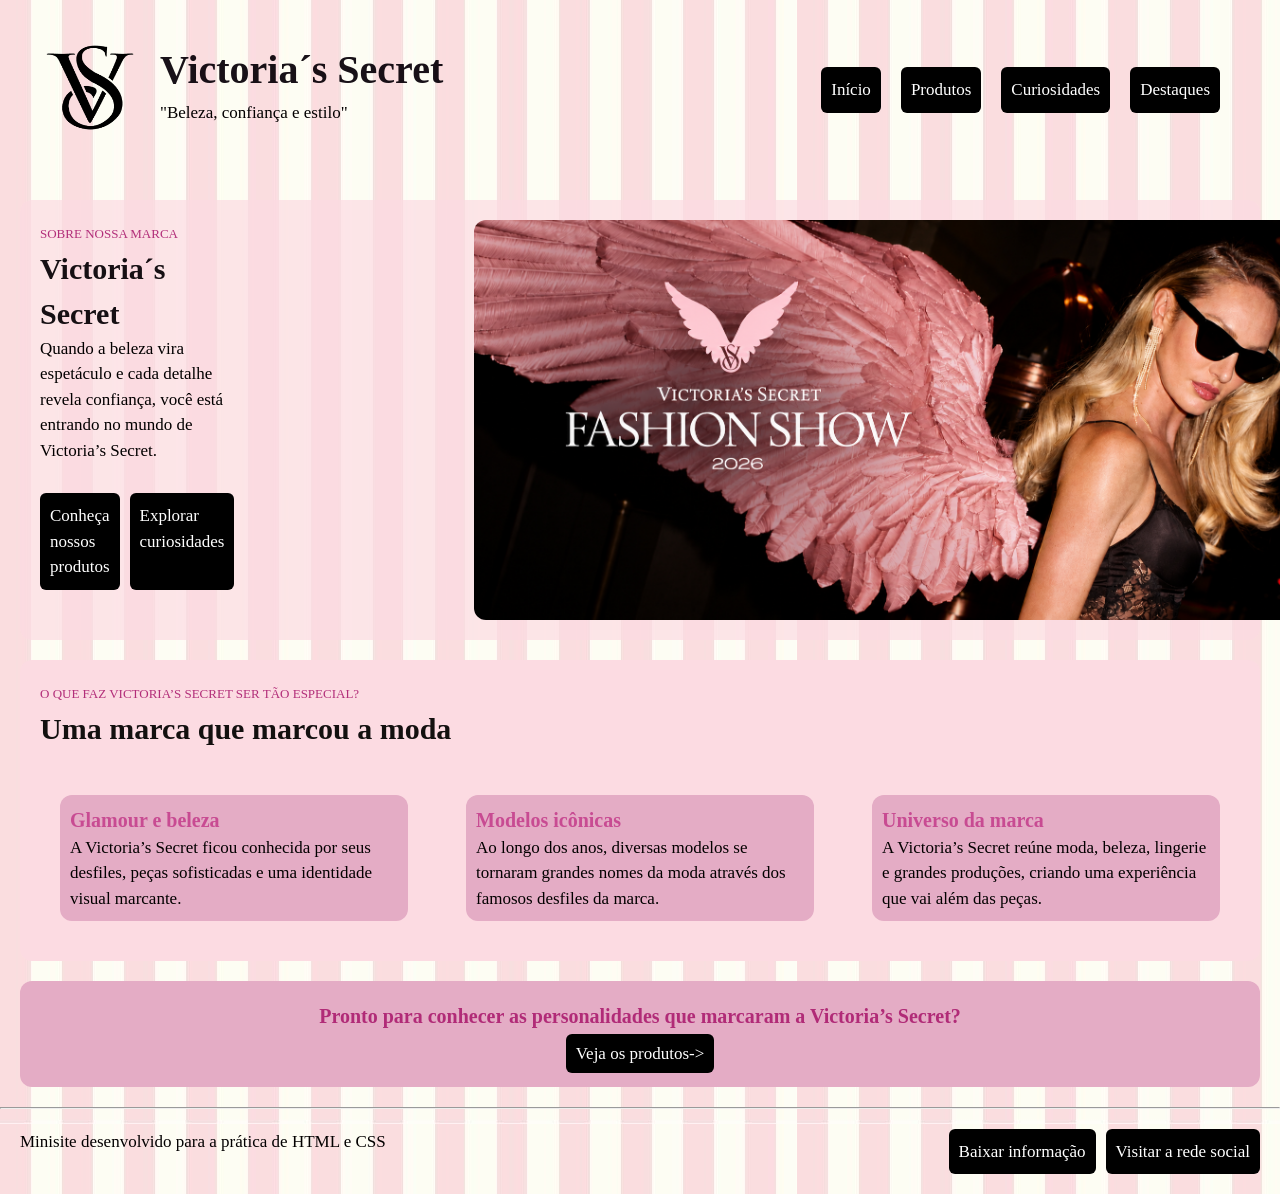
<file: index.html>
<!doctype html>
<html>
    <head>
        <meta charset="UTF-8" />
        <title>AULA DE LINK</title>
        <link rel="stylesheet" href="css/style.css" />
    </head>
    <body>
        <header>
            <section id="logo">
                <img src="./assets/img/logo.png" />
                <section id="logo-titulo">
                    <h1 id="titulo"><strong>Victoria´s Secret</strong></h1>
                    <p>"Beleza, confiança e estilo"</p>
                </section>
            </section>
            <section id="item">
                <a class="itens" href="./index.html">Início</a>
                <a class="itens" href="./pages/produtos.html">Produtos</a>
                <a class="itens" href="./pages/curiosidades.html">Curiosidades</a>
                <a href="#destaques">Destaques</a>
            </section>
        </header>

        <main>
            <section id="destaques">
                <article>
                    <span class="textinho">SOBRE NOSSA MARCA</span>
                    <h2>Victoria´s Secret</h2>
                    <p>
                        Quando a beleza vira espetáculo e cada detalhe revela confiança, você está
                        entrando no mundo de Victoria’s Secret.
                    </p>

                    <article id="acesso">
                        <a href="pages/produtos.html">Conheça nossos produtos</a>
                        <a href="pages/curiosidades.html">Explorar curiosidades</a>
                    </article>
                </article>
                <img src="./assets/img/menina.png" />
            </section>
            <section id="importancia">
                <article id="importancia-texto">
                    <span class="textinho">O que faz Victoria’s Secret ser tão especial?</span>
                    <h2>Uma marca que marcou a moda</h2>
                </article>
                <section id="motivos">
                    <article class="motivos1">
                        <h3>Glamour e beleza</h3>
                        <p>
                            A Victoria’s Secret ficou conhecida por seus desfiles, peças
                            sofisticadas e uma identidade visual marcante.
                        </p>
                    </article>
                    <article class="motivos1">
                        <h3>Modelos icônicas</h3>
                        <p>
                            Ao longo dos anos, diversas modelos se tornaram grandes nomes da moda
                            através dos famosos desfiles da marca.
                        </p>
                    </article>
                    <article class="motivos1">
                        <h3>Universo da marca</h3>
                        <p>
                            A Victoria’s Secret reúne moda, beleza, lingerie e grandes produções,
                            criando uma experiência que vai além das peças.
                        </p>
                    </article>
                </section>
            </section>
            <section id="caminho-produtos">
                <p class="textinho"></p>
                <h3>Pronto para conhecer as personalidades que marcaram a Victoria’s Secret?</h3>
                <a href="pages/produtos.html">Veja os produtos-></a>
            </section>
        </main>
        <hr />
        <footer id="rodape">
            <p>Minisite desenvolvido para a prática de HTML e CSS</p>
            <article id="Guias">
                <a href="assets/files/DESFILE.png" download>Baixar informação</a>
                <a
                    href="https://www.instagram.com/victoriassecret/"
                    target="_blank"
                    rel="noreferrer">
                    Visitar a rede social
                </a>
            </article>
        </footer>
    </body>
</html>
</file>
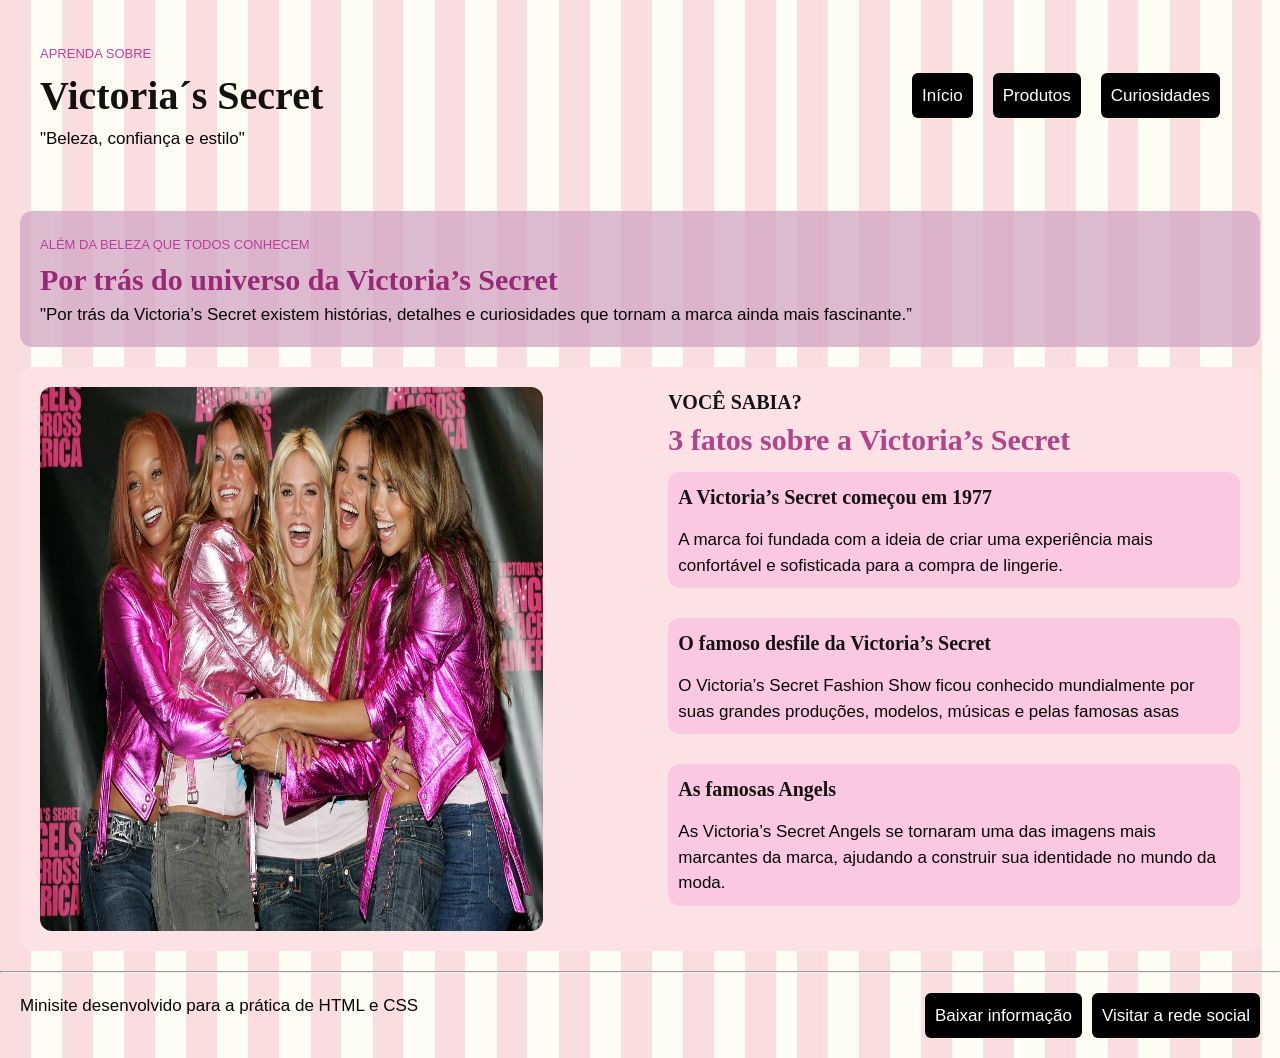
<file: pages/curiosidades.html>
<!DOCTYPE html>
<html>
    <head>
        <meta charset="UTF-8" />
        <title>AULA DE LINK</title>
        <link rel="stylesheet" href="../css/curiosidade.css" />
    </head>
    <body>
        <header>
            <section id="Aprenda">
                <span class="textinho">Aprenda sobre</span>
                <h1 id="titulo"><strong>Victoria´s Secret</strong></h1>
                <p>"Beleza, confiança e estilo"</p>
            </section>
            <section id="item">
                <a class= "itens" href="../index.html">Início</a>
                <a class= "itens" href="produtos.html"> Produtos</a>
                <a class= "itens" href="curiosidades.html"> Curiosidades</a>
            </section>
        </header>
        <main>
            <section id="Alem">
              <article>
                <span class="textinho">ALÉM DA BELEZA QUE TODOS CONHECEM</span>
                <h2> Por trás do universo da Victoria’s Secret</h2>
                <p>"Por trás da Victoria’s Secret existem histórias, detalhes e curiosidades que tornam a marca ainda mais fascinante.”</p>
             </article>
            </section>
            <section id="curiosidades">
                <article>
                <img id="tordo" src="../assets/img/curiosidades.png"  alt="meninas" />
                </article>
                <section id="VS">
                    <article>
                        <h3> VOCÊ SABIA? </h3>
                        <h2> 3 fatos sobre a Victoria’s Secret</h2>
                    </article>
                    <article class="fatos">
                        <h3 class="contexto">A Victoria’s Secret começou em 1977</h3>
                        <p>A marca foi fundada com a ideia de criar uma experiência mais confortável e sofisticada para a compra de lingerie.</p>
                    </article>
                    <article class="fatos">
                        <h3 class="contexto">O famoso desfile da Victoria’s Secret</h3>
                        <p>O Victoria’s Secret Fashion Show ficou conhecido mundialmente por suas grandes produções, modelos, músicas e pelas famosas asas</p>
                    </article>
                    <article class="fatos">
                         <h3 class="contexto">As famosas Angels</h3>
                         <p>As Victoria’s Secret Angels se tornaram uma das imagens mais marcantes da marca, ajudando a construir sua identidade no mundo da moda.</p>
                    </article>
                </section>
            </section>
        </main>
        <hr>
       <footer id="rodape">
                <p>Minisite desenvolvido para a prática de HTML e CSS</p>
                <article id="Guias">
                <a href="../assets/files/DESFILE.png" download> Baixar informação</a>
                <a href="https://www.instagram.com/victoriassecret/"
                target="_blank"
                rel="noreferrer">
                Visitar a rede social</a>
                </article>
            </footer>
    </body>

</html>
</file>
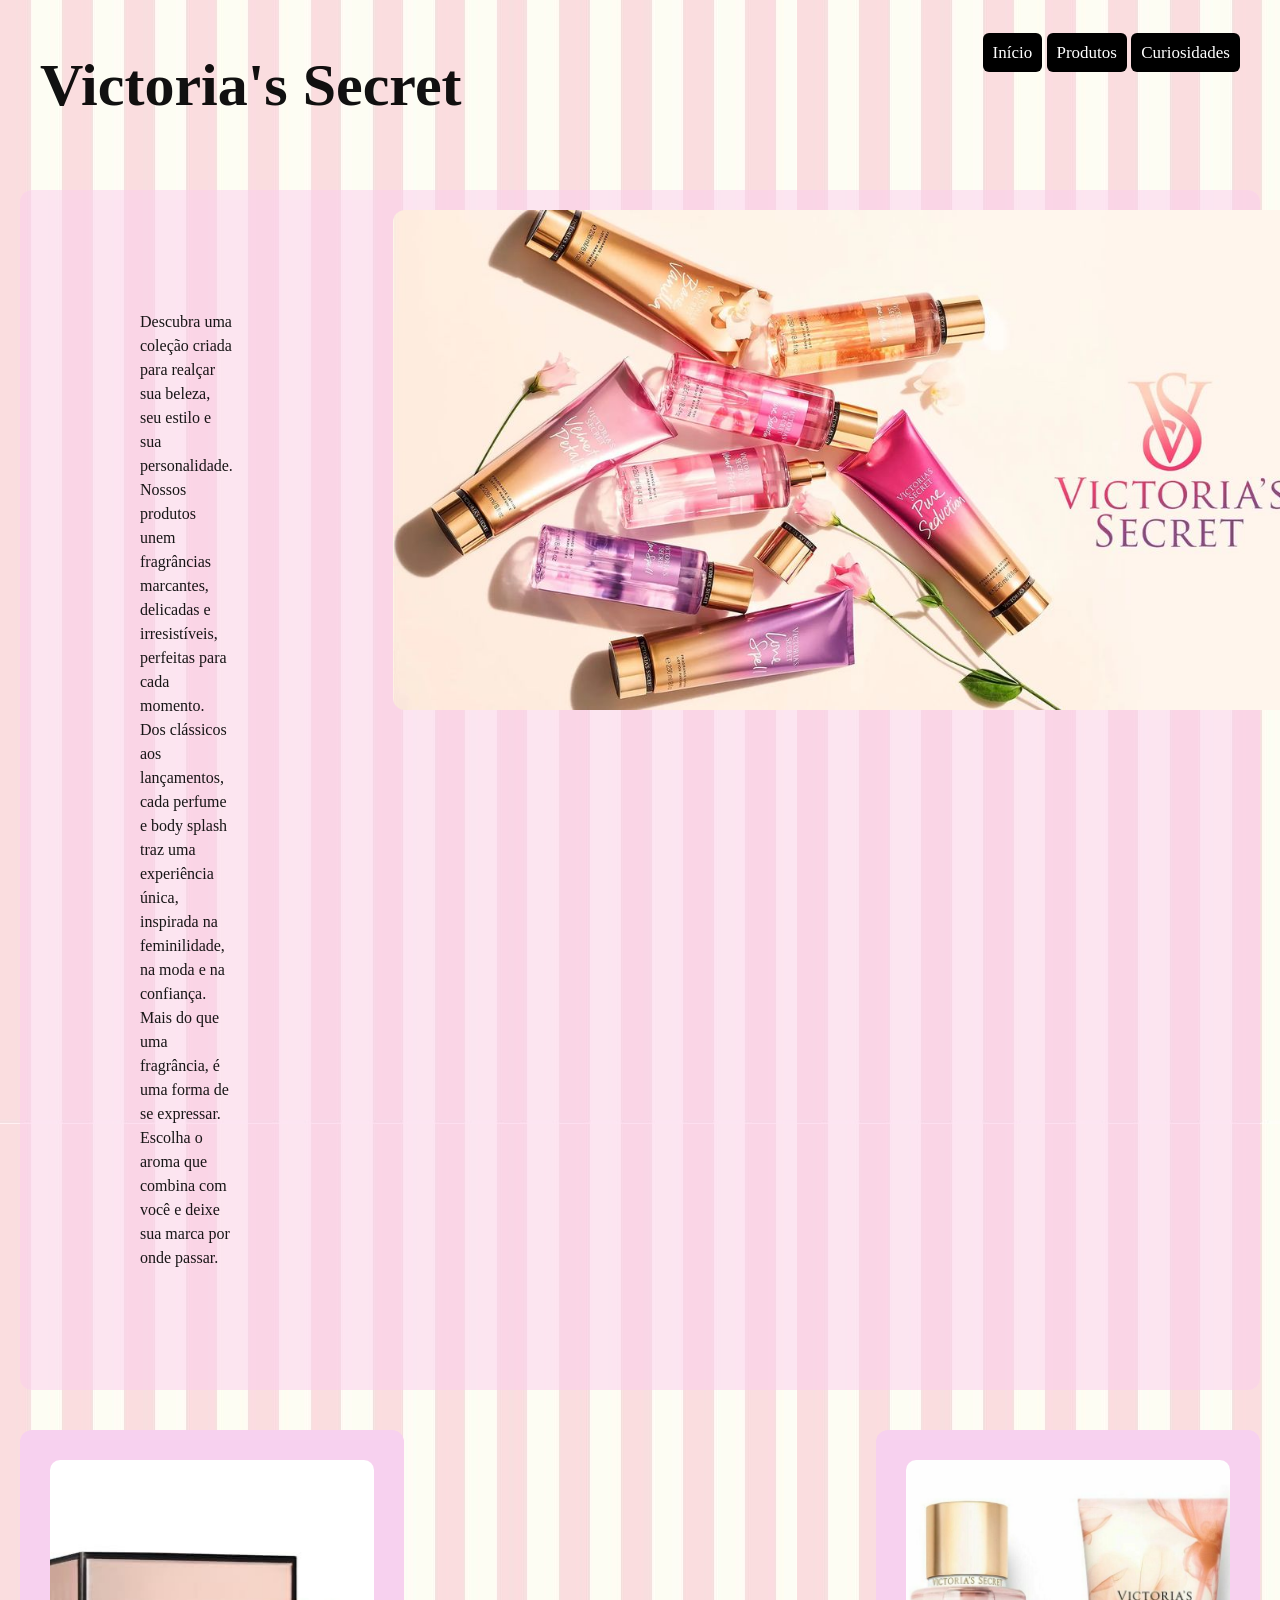
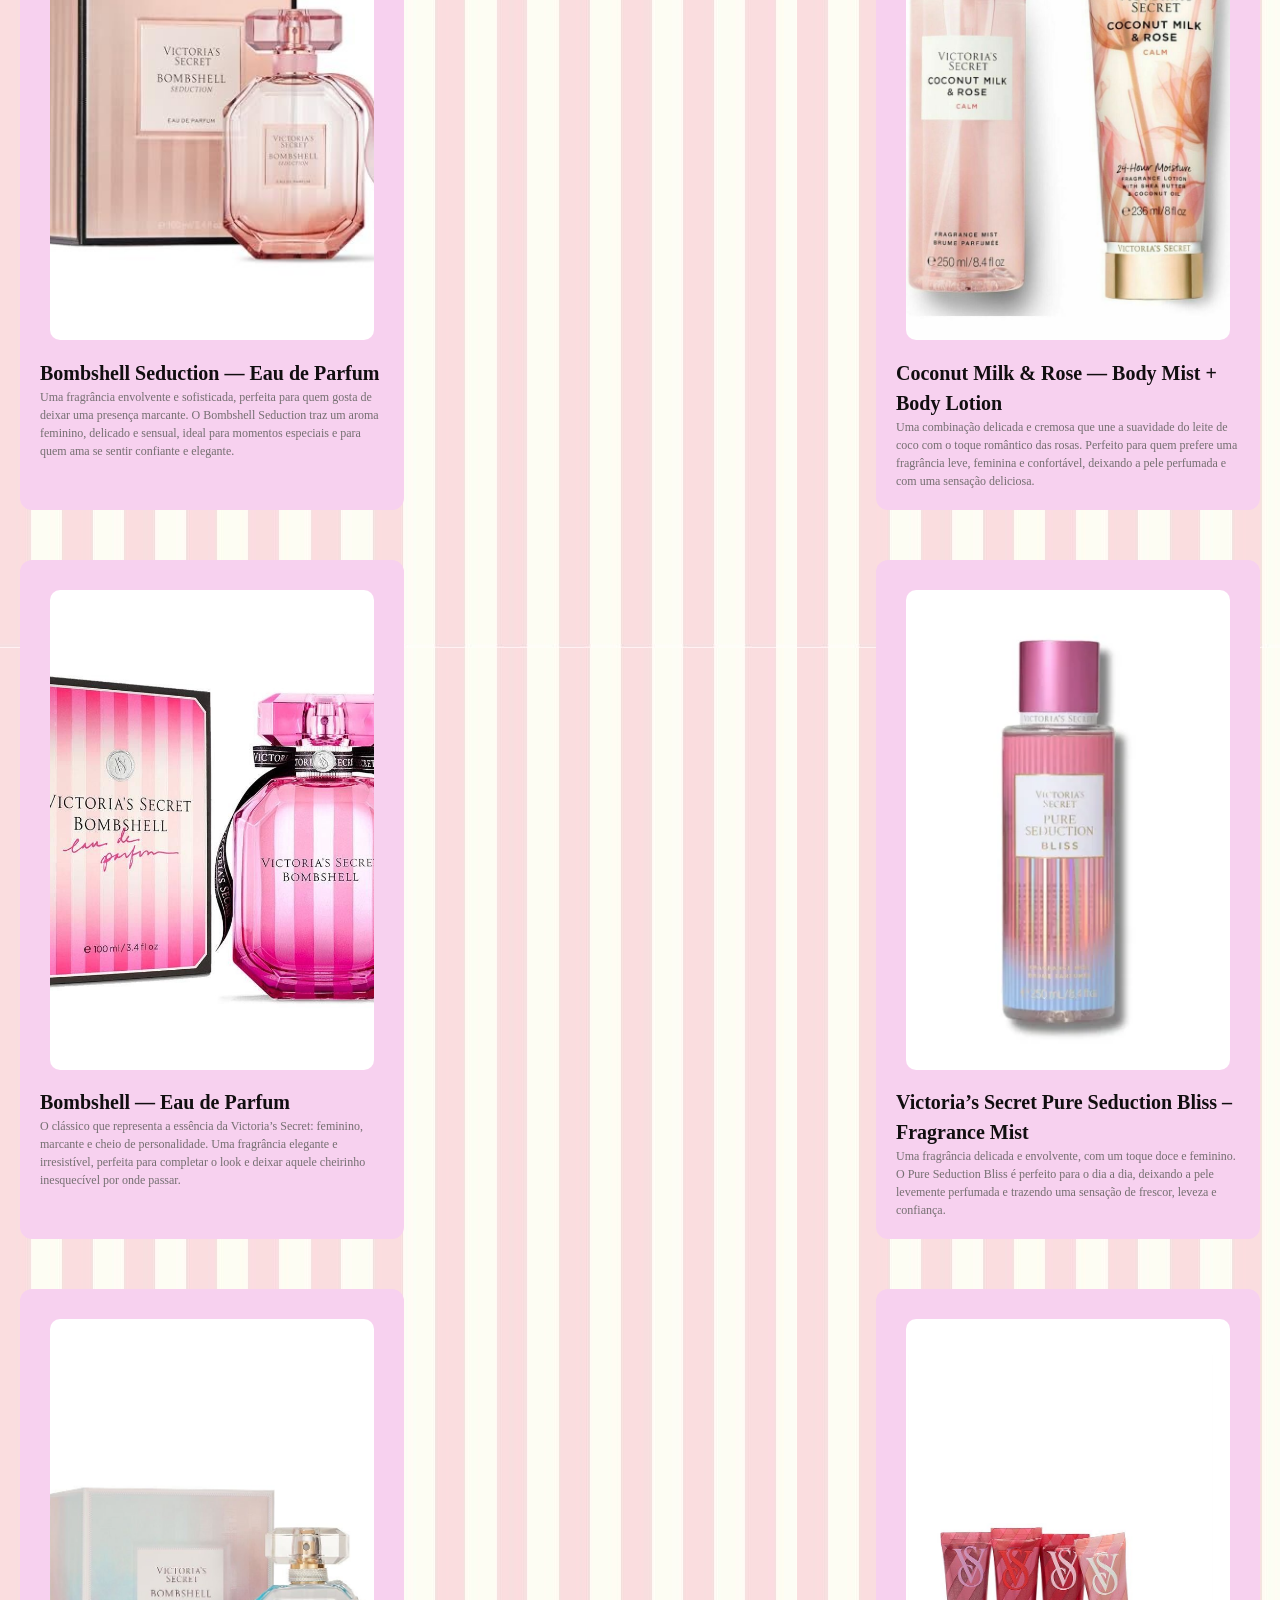
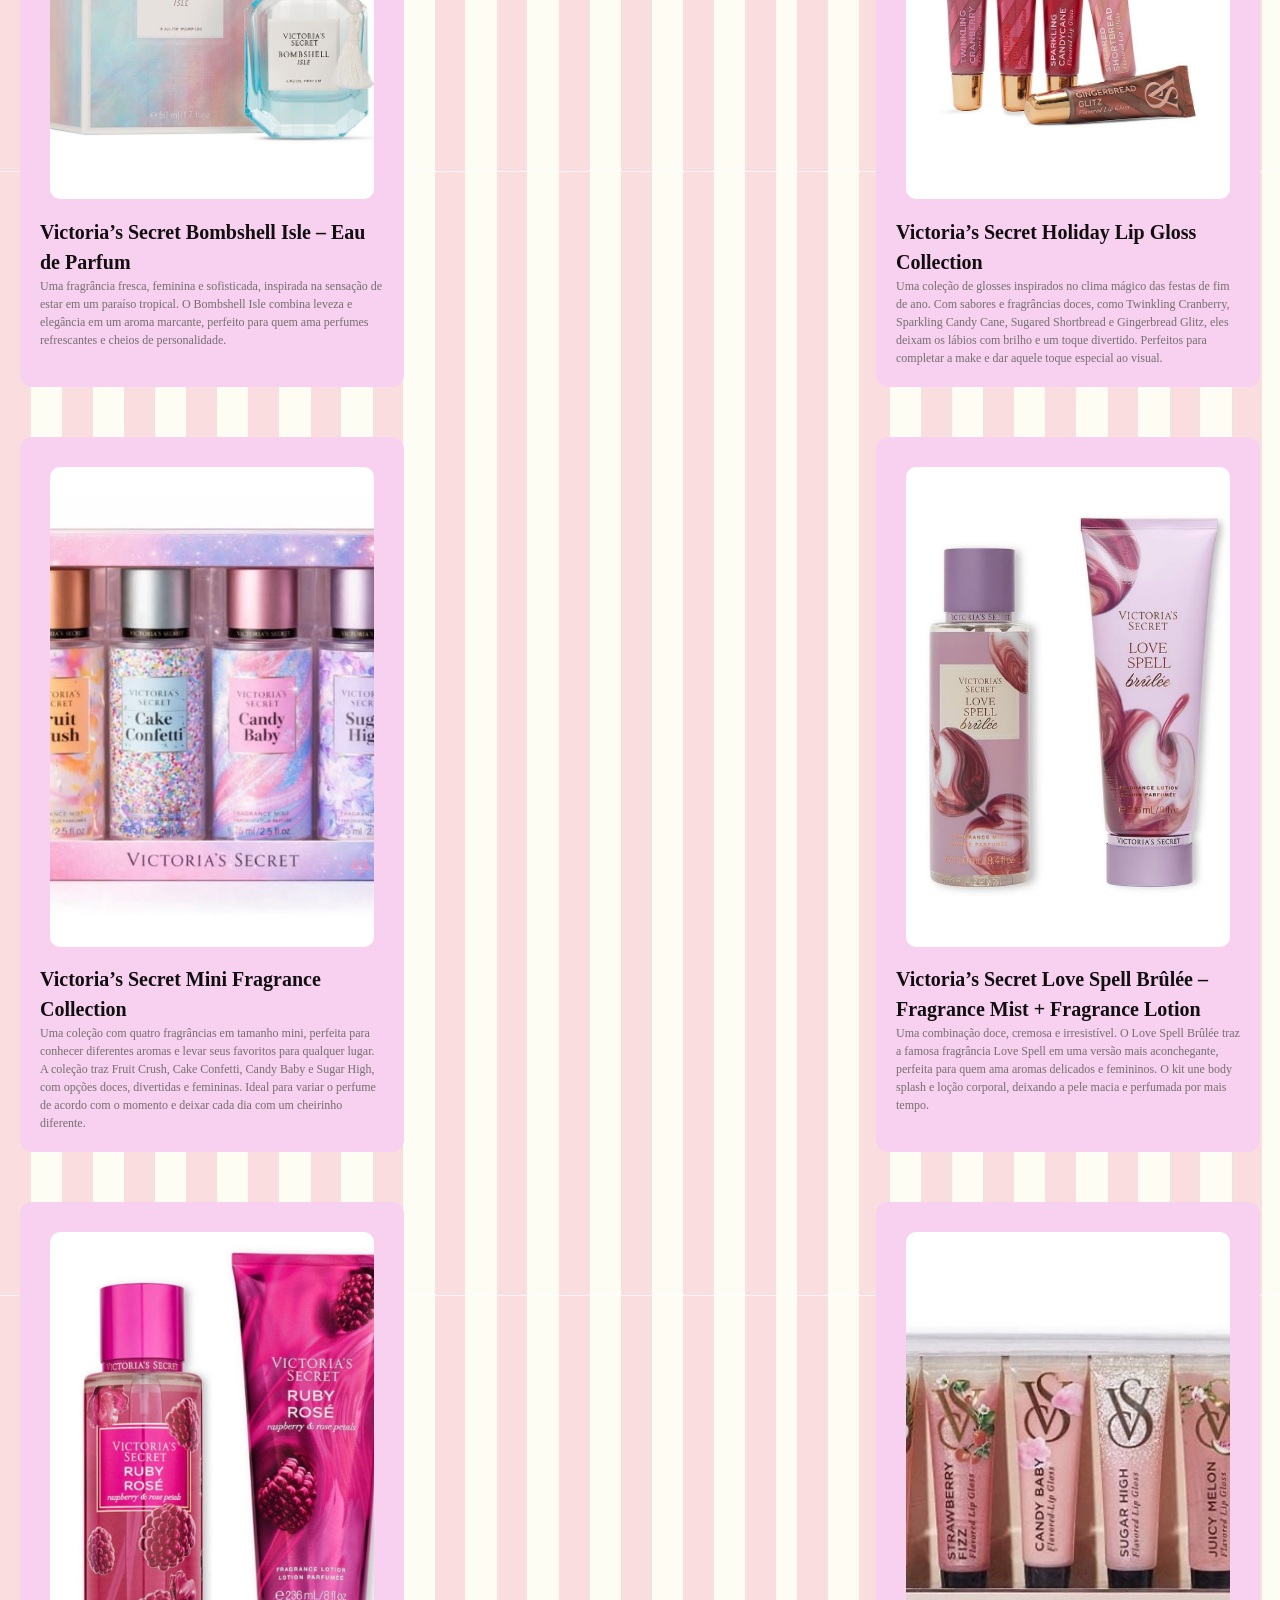
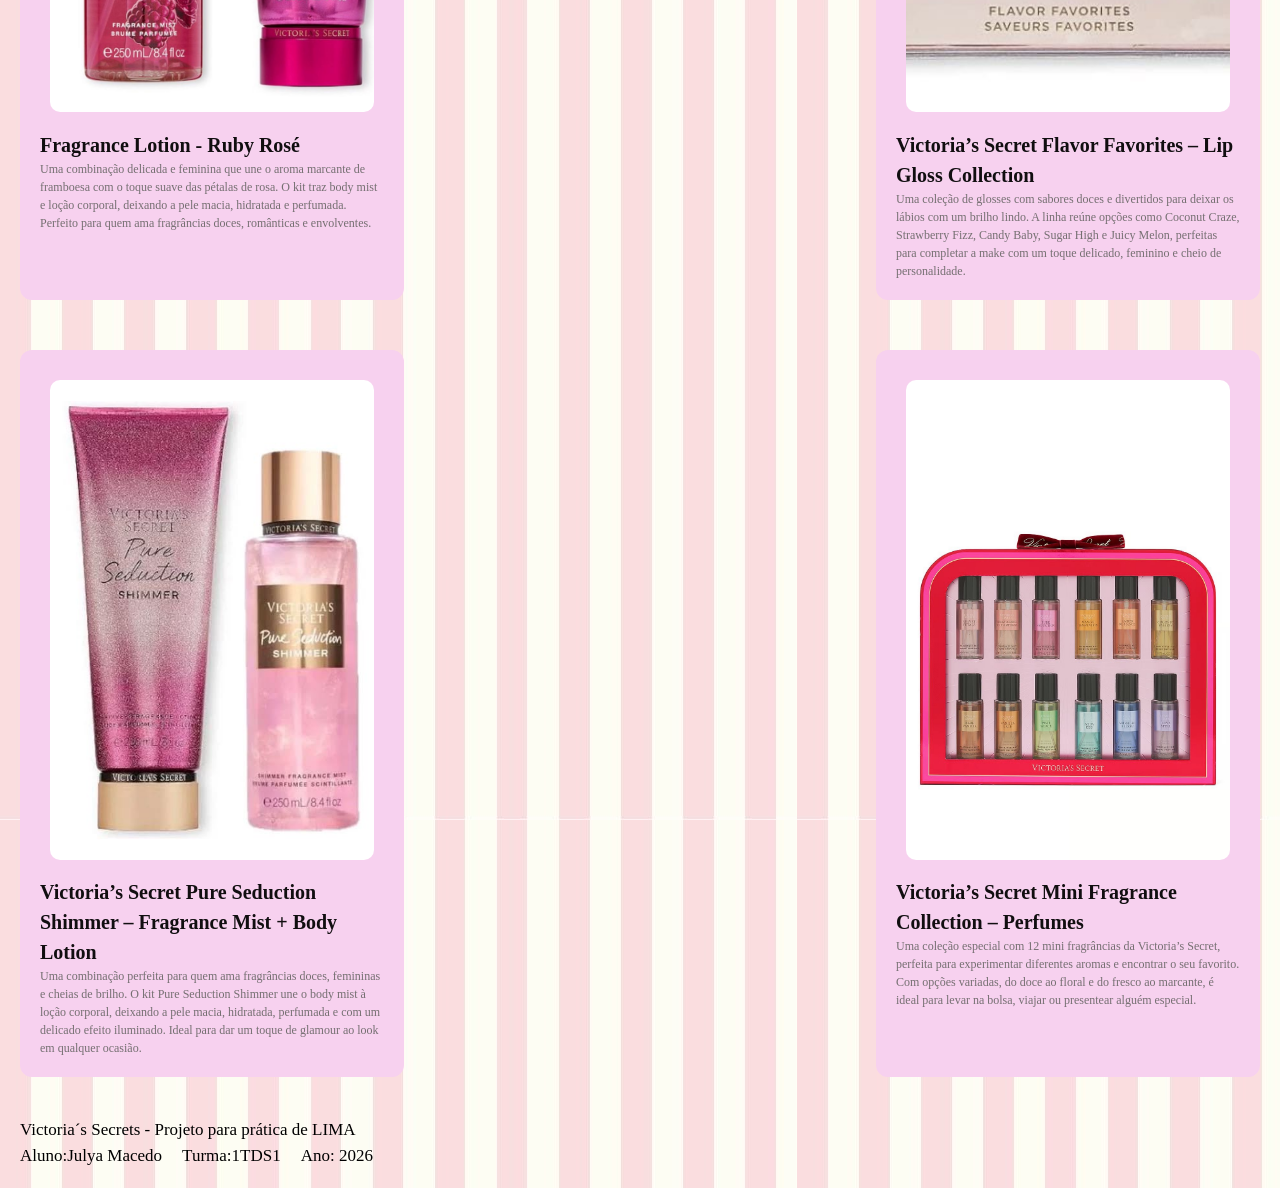
<file: pages/produtos.html>
<!DOCTYPE html>
<html lang="pt-BR">
 <head>
       <meta charset="UTF-8"/>
       <title>Aula de Flexbox</title>
       <link rel="stylesheet" href="../css/produto.css"/>
   </head>
   <body>
       <header id="header-bala">
        <section id="VS">
        <h1>Victoria's Secret</h1>
        </section>
        <section id="item">
                <a class= "itens" href="../index.html">Início</a>
                <a class= "itens" href="produtos.html"> Produtos</a>
                <a class= "itens" href="curiosidades.html"> Curiosidades</a>
            </section>
       </header>
       <main>
        <section id="Sobre">
            <article>
                <p> Descubra uma coleção criada para realçar sua beleza, seu estilo e sua personalidade. Nossos produtos unem fragrâncias marcantes, delicadas e irresistíveis, perfeitas para cada momento. Dos clássicos aos lançamentos, cada perfume e body splash traz uma experiência única, inspirada na feminilidade, na moda e na confiança.

Mais do que uma fragrância, é uma forma de se expressar. Escolha o aroma que combina com você e deixe sua marca por onde passar.</p>
            </article>
            <img  src="../assets/img/foto1.png" alt="descrição"/>
        </section>
        <section id="fotos">
            <article class="card">
                <img src="../assets/img/bom.png"/>
                <h3> Bombshell Seduction — Eau de Parfum</h3>
                <p>Uma fragrância envolvente e sofisticada, perfeita para quem gosta de deixar uma presença marcante. O Bombshell Seduction traz um aroma feminino, delicado e sensual, ideal para momentos especiais e para quem ama se sentir confiante e elegante.</p>
            </article>
            <article class="card">
                <img src="../assets/img/calm.png"/>
                <h3>Coconut Milk & Rose — Body Mist + Body Lotion</h3>
                <p>Uma combinação delicada e cremosa que une a suavidade do leite de coco com o toque romântico das rosas. Perfeito para quem prefere uma fragrância leve, feminina e confortável, deixando a pele perfumada e com uma sensação deliciosa.</p>

            </article>
            <article class="card">
                 <img src="../assets/img/vic.png"/>
                 <h3> Bombshell — Eau de Parfum</h3>
                <p>O clássico que representa a essência da Victoria’s Secret: feminino, marcante e cheio de personalidade. Uma fragrância elegante e irresistível, perfeita para completar o look e deixar aquele cheirinho inesquecível por onde passar.</p>
            </article>
            <article class="card">
                <img src="../assets/img/bliss.png"/>
                <h3>Victoria’s Secret Pure Seduction Bliss – Fragrance Mist</h3>
                <p>Uma fragrância delicada e envolvente, com um toque doce e feminino. O Pure Seduction Bliss é perfeito para o dia a dia, deixando a pele levemente perfumada e trazendo uma sensação de frescor, leveza e confiança.</p>
            </article>
            <article class="card">
                 <img src="../assets/img/isle.png"/>
                 <h3>Victoria’s Secret Bombshell Isle – Eau de Parfum </h3>
                <p>Uma fragrância fresca, feminina e sofisticada, inspirada na sensação de estar em um paraíso tropical. O Bombshell Isle combina leveza e elegância em um aroma marcante, perfeito para quem ama perfumes refrescantes e cheios de personalidade.</p>
            </article>
            <article class="card">
              <img src="../assets/img/gloss.png"/>
              <h3>Victoria’s Secret Holiday Lip Gloss Collection </h3>
                <p>Uma coleção de glosses inspirados no clima mágico das festas de fim de ano. Com sabores e fragrâncias doces, como Twinkling Cranberry, Sparkling Candy Cane, Sugared Shortbread e Gingerbread Glitz, eles deixam os lábios com brilho e um toque divertido. Perfeitos para completar a make e dar aquele toque especial ao visual.</p>
            </article>
            <article class="card">
                <img src="../assets/img/kit.png"/>
                <h3>Victoria’s Secret Mini Fragrance Collection</h3>
                <p>Uma coleção com quatro fragrâncias em tamanho mini, perfeita para conhecer diferentes aromas e levar seus favoritos para qualquer lugar. A coleção traz Fruit Crush, Cake Confetti, Candy Baby e Sugar High, com opções doces, divertidas e femininas. Ideal para variar o perfume de acordo com o momento e deixar cada dia com um cheirinho diferente.</p>
            </article>
            <article class="card">
                <img src="../assets/img/br.png"/>
                <h3>Victoria’s Secret Love Spell Brûlée – Fragrance Mist + Fragrance Lotion </h3>
                <p>Uma combinação doce, cremosa e irresistível. O Love Spell Brûlée traz a famosa fragrância Love Spell em uma versão mais aconchegante, perfeita para quem ama aromas delicados e femininos. O kit une body splash e loção corporal, deixando a pele macia e perfumada por mais tempo.</p>
            </article>
            <article class="card">
               <img src="../assets/img/rose.png"/>
               <h3>Fragrance Lotion - Ruby Rosé
</h3>
                <p>Uma combinação delicada e feminina que une o aroma marcante de framboesa com o toque suave das pétalas de rosa. O kit traz body mist e loção corporal, deixando a pele macia, hidratada e perfumada. Perfeito para quem ama fragrâncias doces, românticas e envolventes. </p>
            </article>
            <article class="card">
                <img src="../assets/img/batom.png"/>
                <h3>Victoria’s Secret Flavor Favorites – Lip Gloss Collection
</h3>
                <p>Uma coleção de glosses com sabores doces e divertidos para deixar os lábios com um brilho lindo. A linha reúne opções como Coconut Craze, Strawberry Fizz, Candy Baby, Sugar High e Juicy Melon, perfeitas para completar a make com um toque delicado, feminino e cheio de personalidade.</p>
            </article>
            <article class="card">
                <img src="../assets/img/shimmer.png"/>
                <h3>Victoria’s Secret Pure Seduction Shimmer – Fragrance Mist + Body Lotion
</h3>
                <p>Uma combinação perfeita para quem ama fragrâncias doces, femininas e cheias de brilho. O kit Pure Seduction Shimmer une o body mist à loção corporal, deixando a pele macia, hidratada, perfumada e com um delicado efeito iluminado. Ideal para dar um toque de glamour ao look em qualquer ocasião.</p>
            </article>
            <article class="card">
                <img src="../assets/img/kivic.png"/>
                <h3>Victoria’s Secret Mini Fragrance Collection – Perfumes </h3>
                <p>Uma coleção especial com 12 mini fragrâncias da Victoria’s Secret, perfeita para experimentar diferentes aromas e encontrar o seu favorito. Com opções variadas, do doce ao floral e do fresco ao marcante, é ideal para levar na bolsa, viajar ou presentear alguém especial. </p>
            </article>
        </section>
       </main>
       <footer>
        <section>
            <p>Victoria´s Secrets - Projeto para prática de LIMA</p>
        </section>
        <section id="identificação">
            <p>Aluno:Julya Macedo</p>
            <p>Turma:1TDS1</p>
            <p>Ano: 2026</p>

        </section>
       </footer>
  </body>
</html>
</file>
<file: css/style.css>
* {
    margin: 0;
    padding: 0;
    box-sizing: border-box;
}
body {
    color: rgb(3, 0, 0);
    background-image: url('../assets/img/fundo\ \(2\).png');
    font-family: 'Times New Roman', Times, serif;
    line-height: 1.5;
    font-size: 17px;
    text-decoration: none;
}
h1 {
    font-size: 40px;
    font-weight: 700;
    color: #070007ee;
    font-family: 'Times New Roman', Times, sans-serif;
}

header {
    display: flex;
    justify-content: space-between;
    padding: 40px;
    align-items: center;
    flex-wrap: wrap;
}

header img {
    width: 100px;
    height: 100px;
}

#sobre {
    display: flex;
    gap: 30px;
}

#item {
    display: flex;
    gap: 20px;
    padding: 20px;
}
#link {
    padding: 20px;
}
#links a {
    color: #000000;
    background-color: #050004;
    padding: 20px;
    text-decoration: none;
    line-height: 0.5;
    border-radius: 6px;
}

#destaques {
    padding: 20px;
    margin: 20px;
    background-color: rgba(252, 219, 226, 0.685);
    display: flex;
    justify-content: space-between;
    border-radius: 12px;
    gap: 20%;
}

#logo {
    display: flex;
    flex-wrap: wrap;
    flex-direction: row;
    gap: 20px;
}

#logo-titulo {
    display: flex;
    flex-wrap: wrap;
    flex-direction: column;
}

#destaques img {
    width: 100%;
    height: 400px;
    border-radius: 12px;
}
#destaques h2 {
    font-size: 30px;
    font-weight: 700;
    color: #050004ee;
    font-family: 'Times New Roman', Times, sans-serif;
}
#destaques p {
    margin-bottom: 30px;
}
#acesso {
    display: flex;
    gap: 10px;
}

#importancia {
    padding: 20px;
    margin: 20px;
    background-color: rgb(252, 219, 226);
    border-radius: 12px;
}
#importancia-texto h2 {
    font-size: 30px;
    font-weight: 700;
    color: #020100ee;
    font-family: 'Times New Roman', Times, sans-serif;
}
#importancia-texto {
    margin-bottom: 24px;
}

#motivos {
    padding: 20px;
    display: flex;
    gap: 10px;
    border-radius: 12px;
    justify-content: space-between;
    flex-wrap: wrap;
}
#motivos h3 {
    font-size: 20px;
    font-weight: 700;
    color: #c5448fee;
    font-family: 'Times New Roman', Times, sans-serif;
}
.motivos1 {
    background-color: rgb(228, 172, 197);
    border-radius: 12px;
    border-radius: 12px;
    padding: 10px;
    width: 30%;
    height: auto;
}

#caminho-produtos {
    padding: 20px;
    margin: 20px;
    background-color:rgb(228, 172, 197);
    border-radius: 12px;
    text-align: center;
}
#caminho-produtos h3 {
    font-size: 20px;
    font-weight: 700;
    color: #ac2172ee;
    font-family: 'Times New Roman', Times, sans-serif;
}
#caminho-produtos h3 {
    margin-bottom: 10px;
}

#rodape {
    padding: 20px;
    display: flex;
    justify-content: space-between;
    flex-wrap: wrap;
}
#Guias {
    display: flex;
    justify-content: space-between;
    gap: 10px;
}
.textinho {
    color: #ac2172ee;
    font-size: 13px;
    text-transform: uppercase;
}

a {
    color: #ffffff;
    background-color: #000000;
    padding: 10px;
    text-decoration: none;
    border-radius: 6px;
}
a:hover {
    color: #ffffff;
    background-color: #eea6e2;
}
</file>
<file: css/curiosidade.css>
* {
    margin: 0;
    padding: 0;
    box-sizing: border-box;
}
body{
    color: rgb(7, 7, 7);
    font-family:'Segoe UI', Tahoma, Geneva, Verdana, sans-serif;
    line-height: 1.5;
    font-size: 17px;
    text-decoration: none;
    background-image: url('../assets/img/fundo\ \(2\).png');
}
h1{
    font-size: 40px;
    font-weight: 700;
    color: #020100ee;
    font-family:'Times New Roman', Times, sans-serif;
}

header {
    display: flex;
    justify-content: space-between;
    padding: 40px;
    align-items: center;
    flex-wrap: wrap;
}


#item {
    display: flex;
    gap: 20px;
    padding: 20px;
}


#Alem {
    padding: 20px;
    margin: 20px;
    background-color: rgba(209, 164, 196, 0.733);
    border-radius: 12px;
}
#Alem h2{
    font-size: 30px;
    font-weight: 700;
    color: #941e71ee;
    font-family:'Times New Roman', Times, sans-serif;
}

#curiosidades{
    padding: 20px;
    margin: 20px;
    background-color: rgb(252, 225, 229);
    display: flex;
    justify-content: space-between;
    border-radius: 12px;

}
#curiosidades img{
    height: 100%;
    width: 80%;
    border-radius: 12px;

}
#VS{
    gap:10px;
    margin-bottom: 5px;
    display: flex;
    flex-direction: column;
    flex-wrap: wrap;
    gap: 10px;

}

#VS h3{
     font-size: 20px;
    font-weight: 700;
    color:#050505ee;
    font-family:'Times New Roman', Times, sans-serif;
}
#VS h2{
   font-size: 30px;
    font-weight: 700;
    font-family:'Times New Roman', Times, sans-serif;
    color :rgba(165, 42, 124, 0.859);
}
.fatos{
    background-color:rgb(250, 201, 225);
    border-radius: 12px;
    width: 100%;
    height: auto;
    margin-bottom:20px;

}
.contexto{
  margin: 5px;
  padding: 5px;
}
.fatos p{
    padding: 5px;
    margin: 5px;
}


#rodape {
    padding: 20px;
    display: flex;
    justify-content: space-between;
    flex-wrap: wrap;
}
#Guias{
    display: flex;
    justify-content: space-between;
    gap:10px
}

.textinho{
    color: #b93398ee;
    font-size: 13px;
    text-transform: uppercase;
}
a {
  color: #ffffff;
  background-color:#000000;
  padding: 10px;
  text-decoration: none;
  border-radius: 6px;
}
a:hover {
  color: #ffffff;
  background-color: #eea6e2;
}
</file>
<file: css/produto.css>
* {
    margin: 0;
    padding: 0;
    box-sizing: border-box;
}

body {
    color: rgb(0, 0, 0);
    font-family: 'Times New Roman', Times, serif;
    line-height: 1.5;
    font-size: 17px;
    text-decoration: none;
    background-image: url('../assets/img/fundo\ \(2\).png');
}
h1 {
    font-size: 60px;
    font-weight: 700;
    color: #000000ee;
    font-family: 'Times New Roman', Times, sans-serif;
}
header {
    display: flex;
    justify-content: space-between;
    padding: 40px;
}
#itens {
    display: flex;
    gap: 20px;
}
#Sobre {
    padding: 20px;
    margin: 20px;
    display: flex;
    justify-content: space-between;
    border-radius: 12px;
    gap: 5%;
    background-color: rgba(252, 207, 238, 0.521);
}
#Sobre img {
    width: 100%;
    height: 500px;
    border-radius: 12px;
}
#Sobre p {
    margin: 100px;
    font-size: 16px;
    font-weight: 400;
    color: #070707ee;
    font-family: 'Times New Roman', Times, sans-serif;
}
h2 {
    font-size: 24px;
    font-weight: 700;
    color: #161106ee;
    font-family: 'Times New Roman', Times, sans-serif;
}

#fotos {
    display: flex;
    flex-wrap: wrap;
    justify-content: space-between;
    gap: 10px;
}

.card {
    height: auto;
    border-radius: 12px;
    background-color: rgb(247, 209, 239);
    padding: 20px;
    margin: 20px;
    border-radius: 12px;
    width: 30%;
}

.card h3 {
    font-size: 20px;
    font-weight: 700;
    color: #000000ee;
    font-family: 'Times New Roman', Times, sans-serif;
}
.card p {
    font-size: 12px;
    font-weight: 400;
    color: #6b6868ee;
    font-family: 'Times New Roman', Times, sans-serif;
}

.card img {
    border-radius: 20px;
    width: 100%;
    height: 500px;
    object-fit: cover;
    padding: 10px;
}

footer {
    padding: 20px;
}

#identificação {
    display: flex;
    gap: 20px;
    font-family: 'Times New Roman', Times, sans-serif;
}

a {
    color: #ffffff;
    background-color: #000000;
    padding: 10px;
    text-decoration: none;
    border-radius: 6px;
}
a:hover {
    color: #ffffff;
    background-color: #eea6e2;
}
</file>
